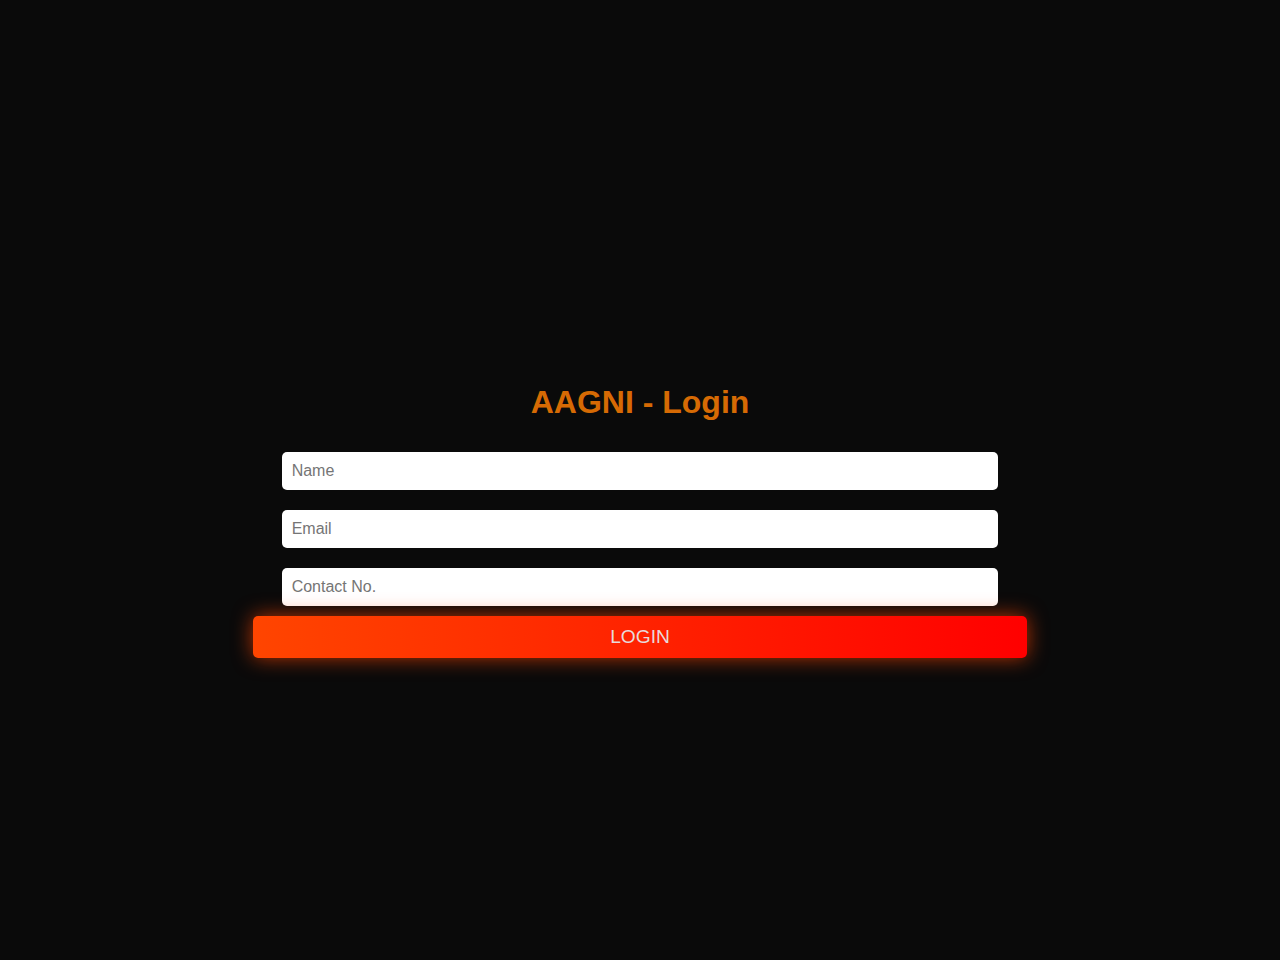
<file: index.html>
<!DOCTYPE html>
<html lang="en">
<head>
    <meta charset="UTF-8">
    <meta name="viewport" content="width=device-width, initial-scale=1.0">
    <title>AAGNI - Login</title>
    <link rel="stylesheet" href="assets/style.css">
</head>
<body>
    <div class="container">
        <h1>AAGNI - Login</h1>
        <div class="form-container">
            <form id="loginForm">
                <input type="text" id="name" placeholder="Name" required>
                <input type="email" id="email" placeholder="Email" required pattern="[a-zA-Z0-9._%+-]+@xyz\.(com|in|co)" title="Email must be in the format abc@xyz.com, abc@xyz.in, or abc@xyz.co">
                <input type="tel" id="contact" placeholder="Contact No." required>
                <button type="submit" class="login-btn">Login</button>
            </form>
        </div>
    </div>
    <script src="assets/login.js"></script>
</body>
</html>
</file>
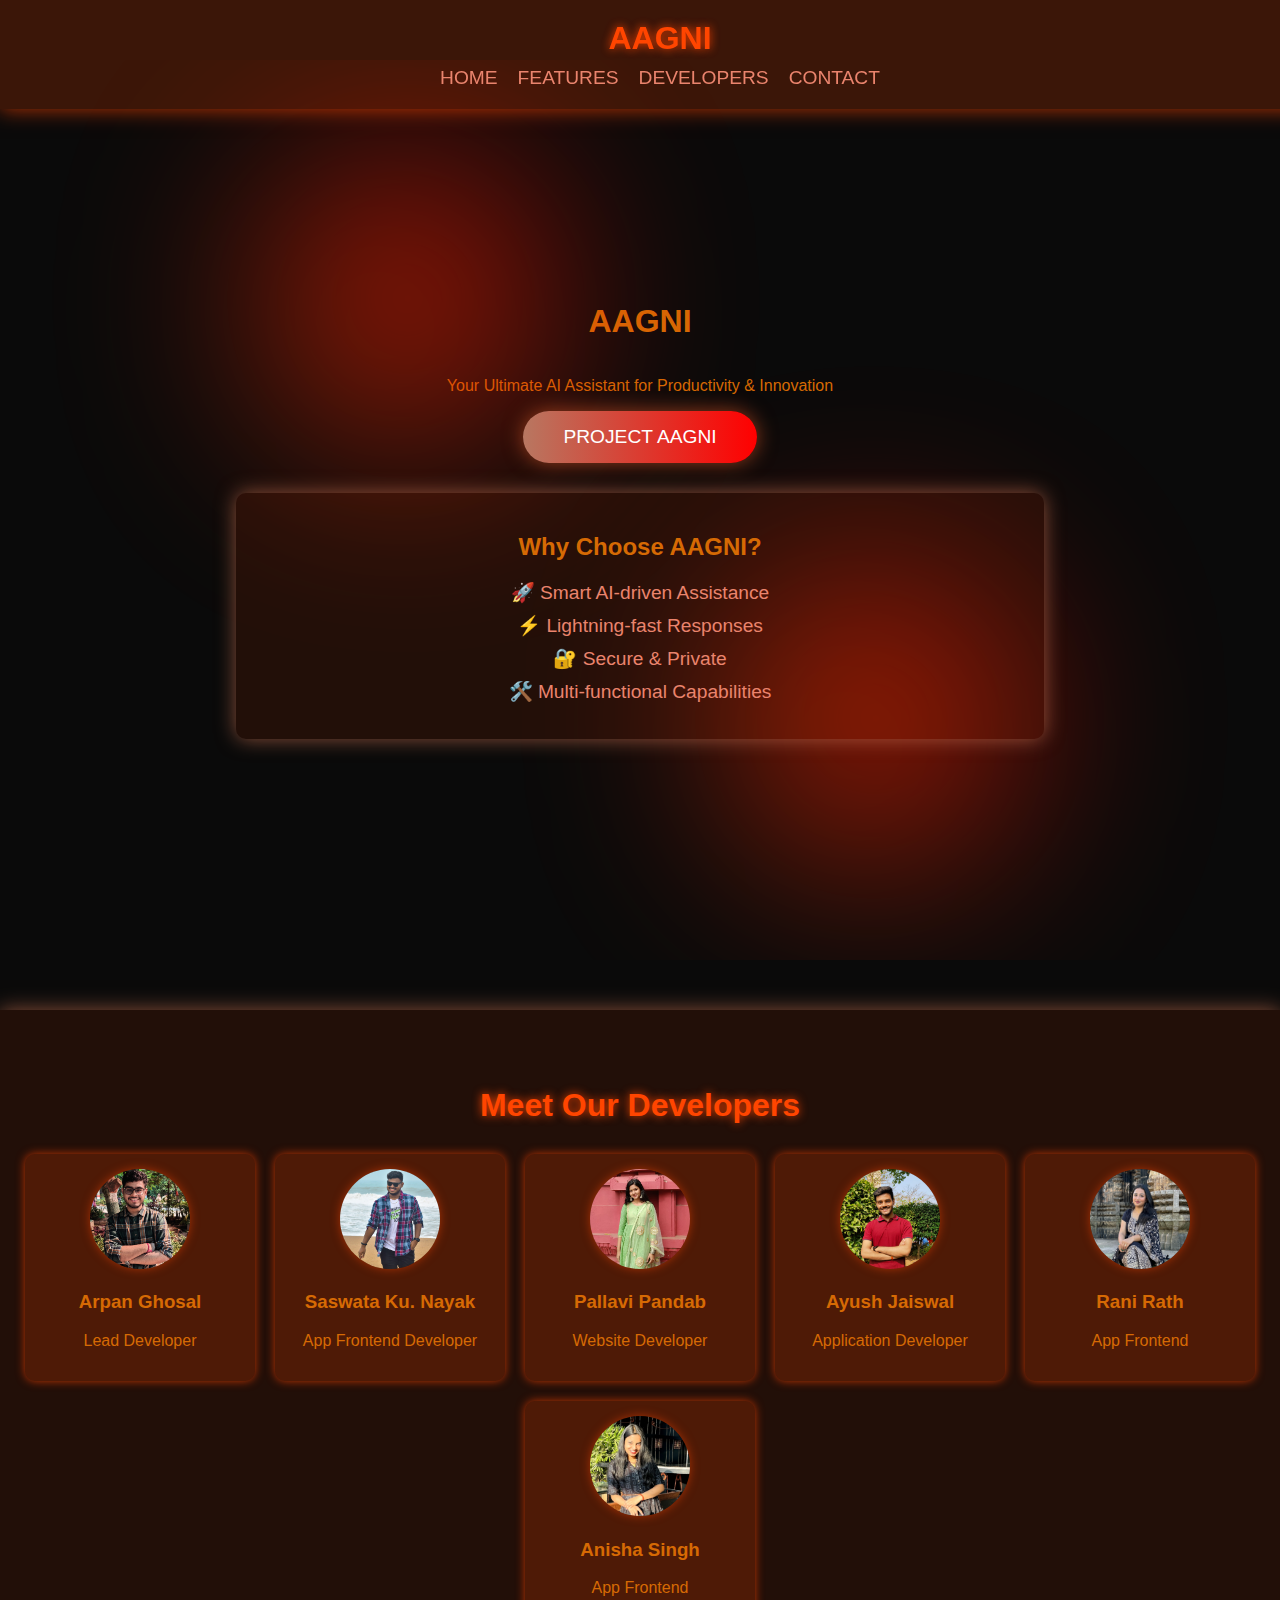
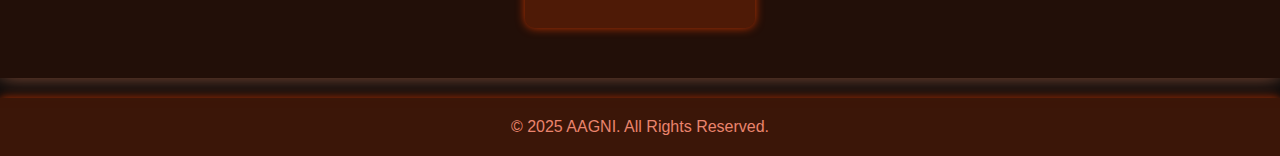
<file: download.html>
<!DOCTYPE html>
<html lang="en">
<head>
    <meta charset="UTF-8">
    <meta name="viewport" content="width=device-width, initial-scale=1.0">
    <title>AAGNI - Download</title>
    <link rel="stylesheet" href="assets/style.css">
</head>
<body>
    
    <!-- Header -->
    <header>
        <h1>AAGNI</h1>
        <nav>
            <ul>
                <li><a href="#">Home</a></li>
                <li><a href="#">Features</a></li>
                <li><a href="#">Developers</a></li>
                <li><a href="#">Contact</a></li>
            </ul>
        </nav>
    </header>

    <!-- Floating Blobs Animation -->
    <div class="floating-blobs">
        <div class="blob"></div>
        <div class="blob"></div>
    </div>

    <!-- Main Content -->
    <div class="container">
        <h1>AAGNI</h1>
        <p>Your Ultimate AI Assistant for Productivity & Innovation</p>
        <a href="https://github.com/arpanghosal0160/miniprj" class="download-btn" download>PROJECT AAGNI</a>
        
        <div class="features">
            <h2>Why Choose AAGNI?</h2>
            <ul>
                <li>🚀 Smart AI-driven Assistance</li>
                <li>⚡ Lightning-fast Responses</li>
                <li>🔐 Secure & Private</li>
                <li>🛠️ Multi-functional Capabilities</li>
            </ul>
        </div>
    </div>

    <!-- Developer Section -->
    <section class="developers">
        <h2>Meet Our Developers</h2>
        <div class="dev-container">
            <div class="dev-card">
                <img src="assets/ARPAN.jpg" alt="Developer 1">
                <h3>Arpan Ghosal</h3>
                <p>Lead Developer</p>
            </div>
            <div class="dev-card">
                <img src="assets/SASWATA.jpg" alt="Developer 3">
                <h3>Saswata Ku. Nayak</h3>
                <p>App Frontend Developer</p>
            </div>
            <div class="dev-card">
                <img src="assets/PALLAVI.png" alt="Developer 2">
                <h3>Pallavi Pandab</h3>
                <p>Website Developer</p>
            </div>
            <div class="dev-card">
                <img src="assets/AYUSH.png" alt="Developer 3">
                <h3>Ayush Jaiswal</h3>
                <p>Application Developer</p>
            </div>
            
            <div class="dev-card">
                <img src="assets/RANI.png" alt="Developer 3">
                <h3>Rani Rath</h3>
                <p>App Frontend</p>
            </div>
            <div class="dev-card">
                <img src="assets/ANISHA.png" alt="Developer 3">
                <h3>Anisha Singh</h3>
                <p>App Frontend</p>
            </div>
        </div>
    </section>

    <!-- Footer -->
    <footer>
        <p>&copy; 2025 AAGNI. All Rights Reserved.</p>
    </footer>

    <script src="assets/download.js"></script>
</body>
</html>
</file>
<file: assets/style.css>
body {
    background-color: #0a0a0a;
    color: rgb(214, 106, 4);
    font-family: 'Poppins', sans-serif;
    text-align: center;
    margin: 0;
    padding: 0;
}

/* Header */
header {
    background: rgba(255, 69, 0, 0.2);
    padding: 20px;
    position: fixed;
    top: 0;
    width: 100%;
    box-shadow: 0 0 20px rgba(255, 69, 0, 0.7);
    z-index: 100;
}


form-container {
    background: rgba(255, 69, 0, 0.1);
    padding: 50px;
    border-radius: 10px;
    box-shadow: 0 0 20px rgba(255, 69, 0, 0.7);
    width: 300px;
}

input {
    width: 90%;
    padding: 10px;
    margin: 10px 0;
    border: none;
    border-radius: 5px;
    font-size: 1em;
}

.login-btn {
    background: linear-gradient(90deg, #ff4500, #ff0000);
    color: rgb(233, 218, 218);
    border: none;
    padding: 10px;
    font-size: 1.2em;
    cursor: pointer;
    border-radius: 5px;
    text-transform: uppercase;
    box-shadow: 0 0 20px rgba(255, 69, 0, 0.7);
    transition: 0.3s;
    width: 100%;
}

.login-btn:hover {
    box-shadow: 0 0 30px rgba(255, 69, 0, 1);
    transform: scale(1.05);
}

header h1 {
    margin: 0;
    font-size: 2em;
    color: #ff4500;
    text-shadow: 0 0 10px #ff4500;
}

nav ul {
    list-style: none;
    padding: 0;
    margin: 10px 0 0;
    display: flex;
    justify-content: center;
    gap: 20px;
}

nav ul li {
    display: inline;
}

nav ul li a {
    text-decoration: none;
    color: #ea846d;
    font-size: 1.2em;
    text-transform: uppercase;
    transition: 0.3s;
}

nav ul li a:hover {
    color: white;
}

/* Main Container */
.container {
    display: flex;
    flex-direction: column;
    align-items: center;
    justify-content: center;
    height: 100vh;
    margin-top: 60px;
}



/* Download Page Styles */
.download-btn {
    background: linear-gradient(90deg, #b87761, #ff0000);
    color: white;
    border: none;
    padding: 15px 40px;
    font-size: 1.2em;
    cursor: pointer;
    border-radius: 50px;
    text-transform: uppercase;
    box-shadow: 0 0 20px rgba(203, 81, 36, 0.7);
    transition: 0.3s;
    text-decoration: none;
    position: relative;
    z-index: 2;
}

.download-btn:hover {
    box-shadow: 0 0 30px rgb(170, 88, 58);
    transform: scale(1.1);
}

/* Floating Blobs */
.floating-blobs {
    position: absolute;
    width: 100%;
    height: 100%;
    overflow: hidden;
    z-index: 1;
}

.blob {
    position: absolute;
    width: 300px;
    height: 300px;
    background: linear-gradient(45deg, #e44004, #ff0000);
    border-radius: 50%;
    filter: blur(100px);
    opacity: 0.6;
    animation: float 6s infinite alternate ease-in-out;
}

.blob:nth-child(1) {
    top: 10%;
    left: 20%;
}

.blob:nth-child(2) {
    bottom: 10%;
    right: 20%;
}

/* Features Section */
.features {
    margin-top: 30px;
    padding: 20px;
    width: 60%;
    background: rgba(255, 69, 0, 0.1);
    border-radius: 10px;
    box-shadow: 0 0 20px rgba(192, 109, 79, 0.7);
    position: relative;
    z-index: 2;
}

.features ul {
    list-style: none;
    padding: 0;
}

.features li {
    font-size: 1.2em;
    margin: 10px 0;
    color: #ea846d;
}

/* Developer Section */
.developers {
    padding: 50px 20px;
    background: rgba(255, 69, 0, 0.1);
    box-shadow: 0 0 20px rgba(192, 109, 79, 0.7);
    margin-top: 50px;
}

.developers h2 {
    font-size: 2em;
    color: #ff4500;
    text-shadow: 0 0 10px #ff4500;
}

.dev-container {
    display: flex;
    justify-content: center;
    flex-wrap: wrap;
    gap: 20px;
    margin-top: 30px;
}

.dev-card {
    background: rgba(255, 69, 0, 0.2);
    padding: 15px;
    border-radius: 10px;
    width: 200px;
    text-align: center;
    box-shadow: 0 0 10px rgba(255, 69, 0, 0.7);
    transition: transform 0.3s;
}

.dev-card:hover {
    transform: scale(1.1);
}

.dev-card img {
    width: 100px;
    height: 100px;
    border-radius: 50%;
    box-shadow: 0 0 10px rgba(255, 69, 0, 0.5);
}

/* Footer */
footer {
    background: rgba(255, 69, 0, 0.2);
    padding: 20px;
    text-align: center;
    margin-top: 20px;
    box-shadow: 0 0 10px rgba(255, 69, 0, 0.7);
}

footer p {
    margin: 0;
    font-size: 1em;
    color: #ea846d;
}

/* Animations */
@keyframes float {
    0% { transform: translateY(0px) scale(1); }
    100% { transform: translateY(-20px) scale(1.1); }
}
</file>
